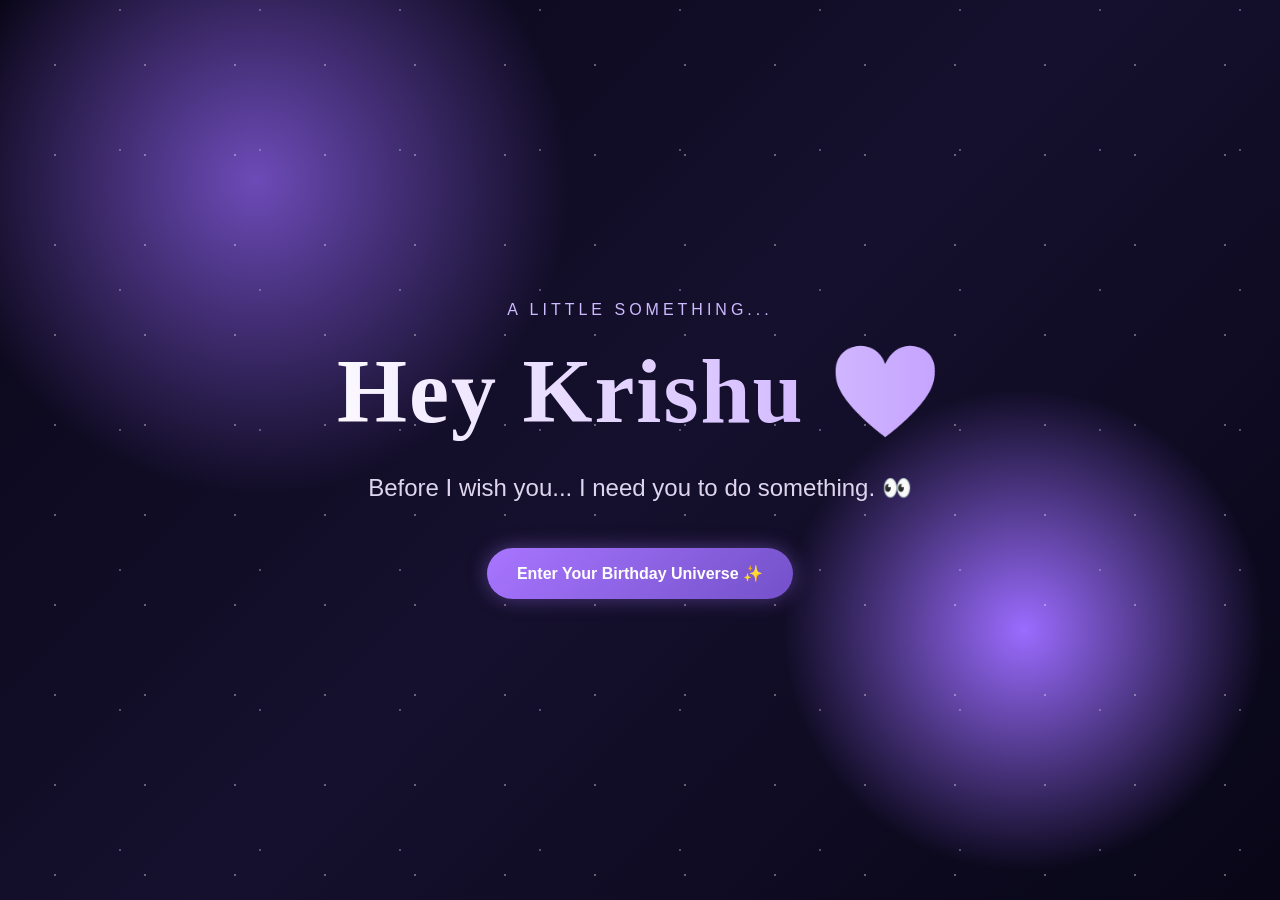
<file: index.html>
<!DOCTYPE html>
<html lang="en">

<head>
    <meta charset="UTF-8">
    <meta name="viewport" content="width=device-width, initial-scale=1.0">

    <title>For Krishu 💜</title>

    <link rel="stylesheet" href="style.css">
</head>

<body>

    <!-- ========================================
         OPENING SCREEN
    ========================================= -->

    <section class="opening-screen">

        <div class="stars"></div>

        <div class="opening-content">

            <p class="small-text">A little something...</p>

            <h1>Hey Krishu 💜</h1>

            <p class="intro-text">
                Before I wish you...
                I need you to do something. 👀
            </p>

            <button onclick="enterUniverse()">
                Enter Your Birthday Universe ✨
            </button>

        </div>

    </section>


    <!-- ========================================
         MAIN BIRTHDAY UNIVERSE
    ========================================= -->

    <main id="birthday-universe">


        <!-- ========================================
             BIRTHDAY WELCOME
        ========================================= -->

        <section class="welcome-section">

            <p class="section-label">
                YOUR LITTLE UNIVERSE
            </p>

            <h1>
                WELCOME, KRISHU 💜
            </h1>

            <p class="welcome-text">
                Today isn't just another day...
                <br>
                it's your day. 🌙✨
            </p>

        </section>


        <!-- ========================================
             PHOTOHOLIC ARCHIVE
        ========================================= -->

        <section class="photo-archive">

            <p class="section-label">
                MEMORIES IN ORBIT
            </p>

            <h2>
                The Photoholic Archive 📸
            </h2>

            <p class="archive-intro">
                Some people take pictures.
                <br>
                Krishu takes evidence. 😂
            </p>


            <!-- PHOTO CONSTELLATION -->

            <div class="photo-constellation">


                <!-- 1st: photo9 -->

                <div class="memory memory-1">

                    <img
                        src="assets/photos/photo9.jpg.jpeg"
                        alt="Krishu memory 1"
                    >

                  <p class="memory-caption"> Looking cute huh 💜</p>
                        ✦
                    </span>

                </div>


                <!-- 2nd: photo1 -->

                <div class="memory memory-2">

                    <img
                        src="assets/photos/photo1.jpg.jpeg"
                        alt="Krishu memory 2"
                    >

                   <p class="memory-caption"> The best 💜</p>
                        ✦
                    </span>

                </div>


                <!-- 3rd: photo2 -->

                <div class="memory memory-3">

                    <img
                        src="assets/photos/photo2.jpg.jpeg"
                        alt="Krishu memory 3"
                    >

                <p class="memory-caption">A little memory worth keeping 💜</p>
                        ✦
                    </span>

                </div>


                <!-- 4th: photo3 -->

                <div class="memory memory-4">

                    <img
                        src="assets/photos/photo3.jpg.jpeg"
                        alt="Krishu memory 4"
                    >

                    <<p class="memory-caption"> Just look at this Angel  💜</p>
                        ✦
                    </span>

                </div>


                <!-- 5th: photo4 -->

                <div class="memory memory-5">

                    <img
                        src="assets/photos/photo4.jpg.jpeg"
                        alt="Krishu memory 5"
                    >

                  <p class="memory-caption"> Awwwww 💜</p>
                        ✦
                    </span>

                </div>


                <!-- 6th: photo5 -->

                <div class="memory memory-6">

                    <img
                        src="assets/photos/photo5.jpg.jpeg"
                        alt="Krishu memory 6"
                    >

                  <p class="memory-caption"> Speechless 💜</p>
                        ✦
                    </span>

                </div>


                <!-- 7th: photo6 -->

                <div class="memory memory-7">

                    <img
                        src="assets/photos/photo6.jpg.jpeg"
                        alt="Krishu memory 7"
                    >

                    <p class="memory-caption"> cuteness overload 💜</p>
                        ✦
                    </span>

                </div>


                <!-- 8th: photo7 -->

                <div class="memory memory-8">

                    <img
                        src="assets/photos/photo7.jpg.jpeg"
                        alt="Krishu memory 8"
                    >

                 <p class="memory-caption"> Ye jyada acchi hai 💜</p>
                        ✦
                    </span>

                </div>


                <!-- 9th: photo8 -->

                <div class="memory memory-9">

                    <img
                        src="assets/photos/photo8.jpg.jpeg"
                        alt="Krishu memory 9"
                    >

               <p class="memory-caption"> Splendid 💜</p>
                        ✦
                    </span>

                </div>

            </div>

        </section>


        <!-- ========================================
             TOTALLY ACCURATE HISTORY
        ========================================= -->

        <section class="troll-history">

            <p class="section-label">
                OFFICIAL DOCUMENTATION
            </p>

            <h2>
                The Totally Accurate History™
            </h2>

            <p class="troll-intro">
                A completely unbiased, 100% scientifically verified
                account of how this friendship happened.
            </p>


            <div class="fake-history">


                <!-- FAKE EVENT 1 -->

                <div class="fake-card">

                    <span>
                        01
                    </span>

                    <h3>
                        Two Normal Humans 🧍‍♂️🧍‍♀️
                    </h3>

                    <p>
                        They crossed paths once upon a time.
                        Nothing unusual happened.
                        Probably.
                    </p>

                </div>


                <!-- FAKE EVENT 2 -->

                <div class="fake-card">

                    <span>
                        02
                    </span>

                    <h3>
                        The Midnight Incident 🌙
                    </h3>

                    <p>
                        At exactly 12:00 AM, a completely random
                        birthday wish was sent.
                    </p>

                    <small>
                        Experts still don't understand why this was important.
                    </small>

                </div>


                <!-- FAKE EVENT 3 -->

                <div class="fake-card">

                    <span>
                        03
                    </span>

                    <h3>
                        The Great Disappearance 👻
                    </h3>

                    <p>
                        Then suddenly...
                        <br>
                        <strong>POOF.</strong>
                        <br>
                        The account disappeared.
                    </p>

                    <small>
                        Friendship entered its filler arc.
                    </small>

                </div>


                <!-- FAKE EVENT 4 -->

                <div class="fake-card">

                    <span>
                        04
                    </span>

                    <h3>
                        The Mysterious Return 👀
                    </h3>

                    <p>
                        Months later, a mysterious message appeared
                        from another account.
                    </p>

                    <small>
                        Plot twist detected.
                    </small>

                </div>


                <!-- FAKE EVENT 5 -->

                <div class="fake-card final-fake">

                    <span>
                        05
                    </span>

                    <h3>
                        And Somehow... This Happened 💀
                    </h3>

                    <p>
                        A random birthday wish somehow evolved into
                        an unnecessarily complicated friendship.
                    </p>

                    <div class="accuracy">
                        ACCURACY: 37% ███░░░░░
                    </div>

                </div>

            </div>


            <!-- TRUTH REVEAL -->

            <div class="truth-reveal">

                <p>
                    Okay okay...
                </p>

                <h3>
                    I may have exaggerated a few things. 😂
                </h3>

                <p>
                    But there's a version of this story
                    that actually matters.
                </p>

                <button
                    class="real-story-button"
                    onclick="openRealStory()"
                >
                    ✦ Tell Me What Actually Happened
                </button>

            </div>

        </section>


        <!-- ========================================
             REAL STORY TRANSITION SCREEN
        ========================================= -->

        <div id="real-story-screen">

            <div class="real-story-stars"></div>

            <div class="real-story-content">

                <p class="personal-label">
                    LEAVING THE OFFICIAL RECORD
                </p>

                <h2>
                    A Little Corner
                    <br>
                    Of Our Story 💜
                </h2>

                <p class="personal-message">

                    No statistics.
                    <br>

                    No dramatic theories.
                    <br>

                    No unnecessary nonsense. 😂
                    <br><br>

                    Just what actually happened.

                </p>

                <button
                    class="begin-story-button"
                    onclick="beginActualStory()"
                >
                    Begin The Actual Story ✦
                </button>

            </div>

        </div>


       
<!-- ========================================
     ACTUAL FRIENDSHIP TIMELINE
========================================= -->

<section class="story-section">

    <p class="section-label">
        THE STORY SO FAR
    </p>

    <h2>
        How Did We Even Get Here? 🌙
    </h2>

    <p class="story-intro">
        Honestly... even we probably don't know. 😂
        <br>
        But somehow, this became our story.
    </p>

    <div class="timeline">

        <!-- EVENT 1 -->

        <div class="timeline-item">

            <div class="timeline-dot">
                ✦
            </div>

            <div class="timeline-card">

                <span class="timeline-number">
                    01
                </span>

                <h3>
                    Her Birthday 🎂
                </h3>

                <p>
                    It was her birthday.
                    We weren't even that close back then...
                    just normal friends.
                    Just thought to wish her.
                    Of course, why not, bro? 😂
                </p>

            </div>

        </div>


        <!-- EVENT 2 -->

        <div class="timeline-item">

            <div class="timeline-dot">
                ✦
            </div>

            <div class="timeline-card">

                <span class="timeline-number">
                    02
                </span>

                <h3>
                    12:00 AM 🌙
                </h3>

                <p>
                    And then, completely randomly,
                    I wished her at midnight.
                    No big plan. No idea where this would go.
                    Just a simple birthday wish.
                </p>

            </div>

        </div>


        <!-- EVENT 3 -->

        <div class="timeline-item">

            <div class="timeline-dot">
                ✦
            </div>

            <div class="timeline-card">

                <span class="timeline-number">
                    03
                </span>

                <h3>
                    And Then... Gone 👻
                </h3>

                <p>
                    Her account disappeared.
                    I didn't really know what happened,
                    and I didn't go searching either.
                </p>

            </div>

        </div>


        <!-- EVENT 4 -->

        <div class="timeline-item">

            <div class="timeline-dot">
                ✦
            </div>

            <div class="timeline-card">

                <span class="timeline-number">
                    04
                </span>

                <h3>
                    Months Later... 👀
                </h3>

                <p>
                    Then one day, a message came from
                    another ID.
                    Turns out, she had been searching for me
                    for days.
                    And that kinda felt like I really mattered
                    to someone enough to be searched for. 💜
                </p>

            </div>

        </div>


        <!-- EVENT 5 -->

        <div class="timeline-item">

            <div class="timeline-dot">
                ✦
            </div>

            <div class="timeline-card">

                <span class="timeline-number">
                    05
                </span>

                <h3>
                    We Started Talking Again 💬
                </h3>

                <p>
                    The conversations slowly became normal again.
                    Then fun.
                    Then random.
                    The study sessions.
                    The phone calls.
                    Then somehow... really special.
                </p>

            </div>

        </div>


        <!-- EVENT 6: HER WISH ON MY BIRTHDAY -->

        <div class="timeline-item">

            <div class="timeline-dot">
                ✦
            </div>

            <div class="timeline-card">

                <span class="timeline-number">
                    06
                </span>

                <h3>
                    She Wished Me with a Surprise 🎂
                </h3>

                <p>
                    She gave me a letter, writing down
                    all the memories we had shared.
                    Though she wrote about so many things,
                    even that paper wasn't enough.
                    But that letter was something special...
                    something completely unexpected. 💜
                </p>

            </div>

        </div>


        <!-- EVENT 7 -->

        <div class="timeline-item">

            <div class="timeline-dot">
                ✦
            </div>

            <div class="timeline-card">

                <span class="timeline-number">
                    07
                </span>

                <h3>
                    Somehow, Here We Are 💜
                </h3>

                <p>
                    From a random midnight birthday wish
                    to one of those friendships you genuinely
                    don't want to lose.
                </p>

                <div class="timeline-ending">
                    And honestly... I'm really glad it happened.
                </div>

            </div>

        </div>

    </div>
    
<div class="letter-invitation">
    <p class="letter-invitation-text">
        And there's one more thing for you... 💌
    </p>

    <a href="letter.html" class="letter-page-button">
        Open Your Letter 💜 →
    </a>
</div>


</section>


    </main>


    <!-- JAVASCRIPT -->

    <script src="script.js"></script>

</body>

</html>
</file>
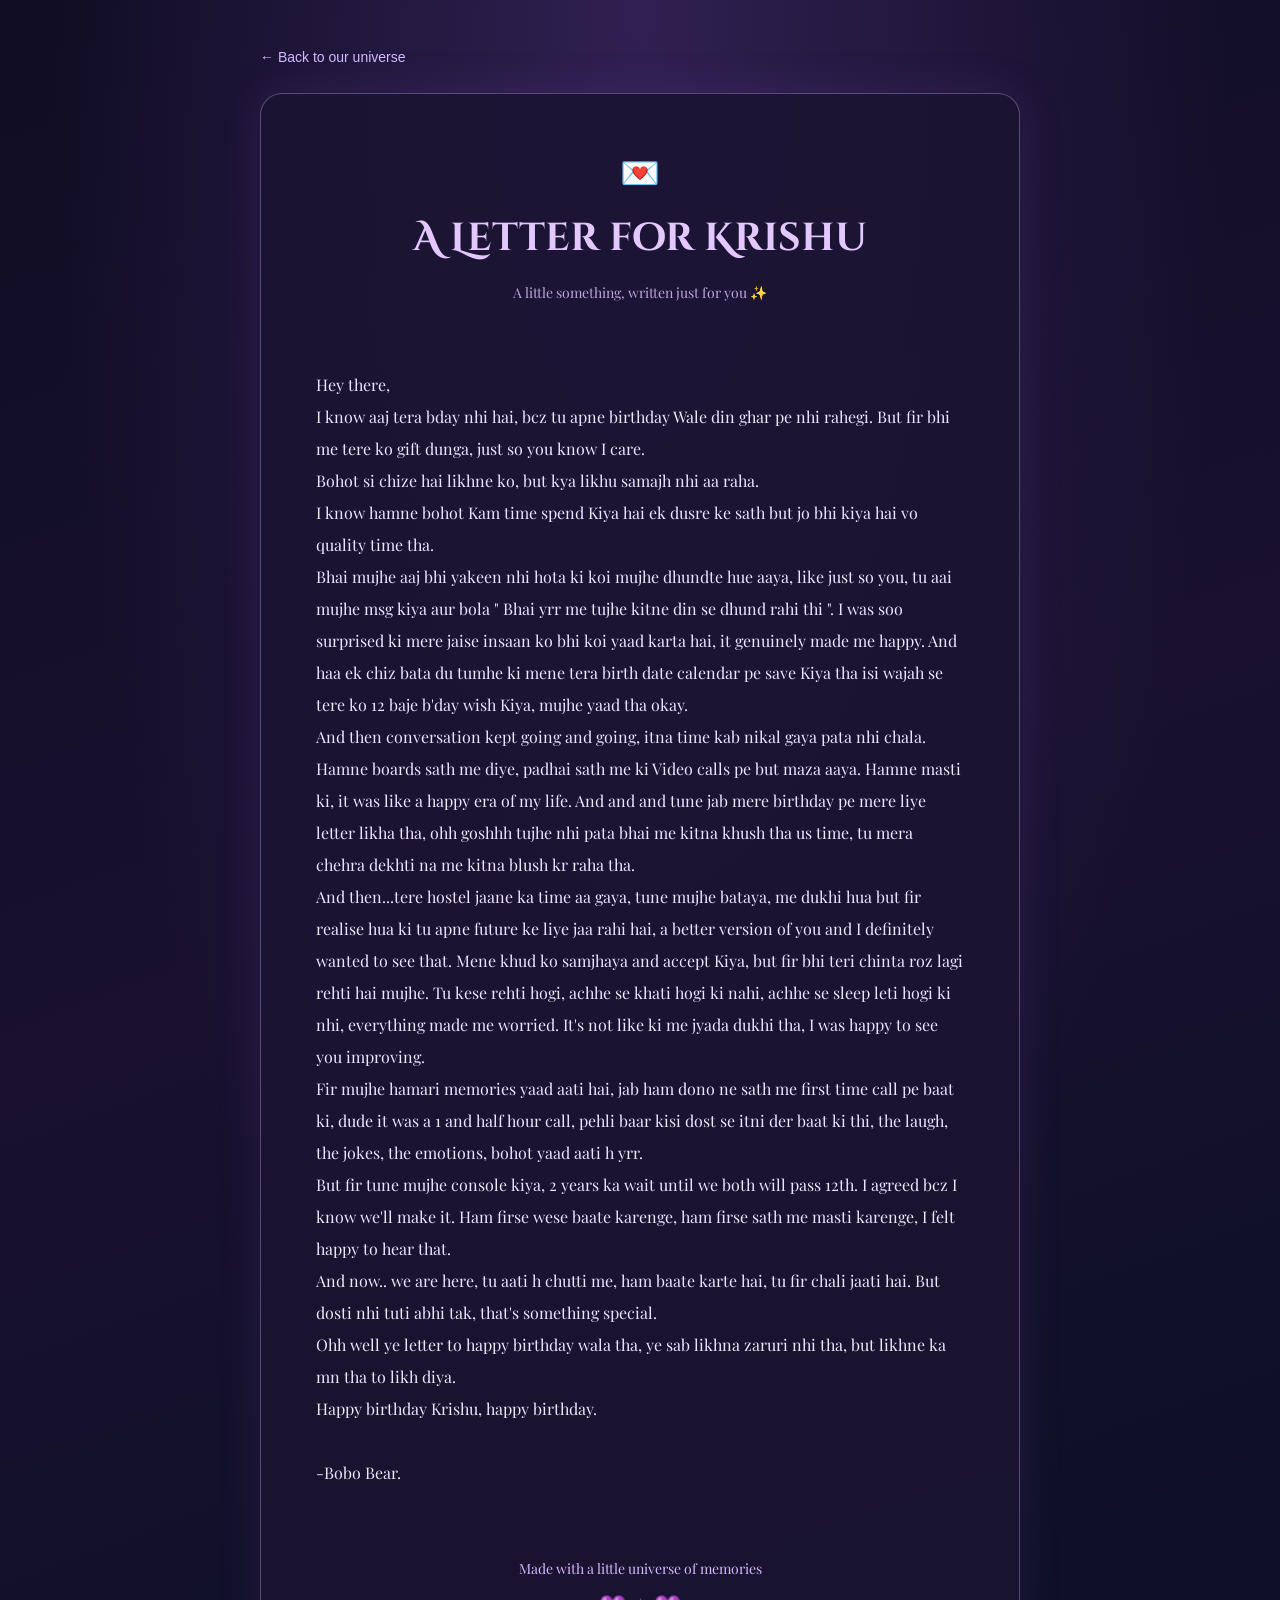
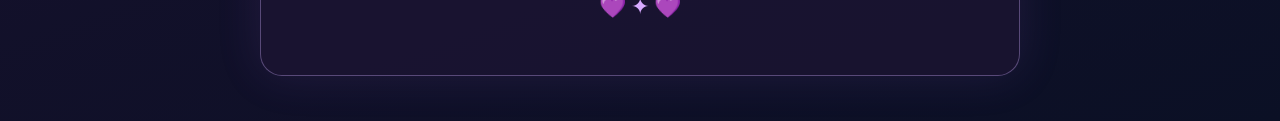
<file: letter.html>
<!DOCTYPE html>
<html lang="en">
<head>
    <meta charset="UTF-8">
    <meta name="viewport" content="width=device-width, initial-scale=1.0">
    <title>A Letter for Krishu 💜</title>

    <link href="https://fonts.googleapis.com/css2?family=Cinzel+Decorative:wght@400;700&family=Playfair+Display:wght@400;500;600&display=swap" rel="stylesheet">

    <style>
        * {
            box-sizing: border-box;
        }

        body {
            margin: 0;
            min-height: 100vh;
            padding: 45px 18px;
            background:
                radial-gradient(ellipse at top, #302052 0%, transparent 65%),
                linear-gradient(160deg, #100d24, #19112f, #0b1025);
            color: #f2eaff;
            font-family: 'Playfair Display', serif;
        }

        .letter-container {
            width: 100%;
            max-width: 760px;
            margin: 0 auto;
        }

        .back-link {
            display: inline-block;
            margin-bottom: 28px;
            color: #d4b8ff;
            text-decoration: none;
            font-family: sans-serif;
            font-size: 14px;
        }

        .letter-card {
            padding: clamp(25px, 6vw, 55px);
            border: 1px solid rgba(205, 174, 255, 0.35);
            border-radius: 22px;
            background: rgba(27, 20, 49, 0.88);
            box-shadow: 0 0 45px rgba(144, 91, 220, 0.13);
        }

        .letter-icon {
            text-align: center;
            font-size: 32px;
            margin-bottom: 18px;
        }

        h1 {
            font-family: 'Cinzel Decorative', serif;
            font-size: clamp(25px, 5vw, 39px);
            line-height: 1.5;
            text-align: center;
            color: #e3c8ff;
            margin: 0 0 12px;
        }

        .subtitle {
            text-align: center;
            color: #bda6df;
            font-size: 14px;
            margin-bottom: 35px;
        }

        .letter-body {
            font-size: 16px;
            line-height: 2;
            overflow-wrap: anywhere;
            white-space: pre-wrap;
            color: #eee5ff;
        }

        .letter-footer {
            text-align: center;
            margin-top: 38px;
            color: #d4b8ff;
            font-size: 14px;
        }

        .heart {
            color: #d7aaff;
            font-size: 22px;
            margin-top: 12px;
        }
    </style>
</head>

<body>
    <main class="letter-container">
        <a class="back-link" href="index.html">
            ← Back to our universe
        </a>

        <article class="letter-card">
            <div class="letter-icon">💌</div>

            <h1>A Letter for Krishu</h1>

            <p class="subtitle">
                A little something, written just for you ✨
            </p>

            <div class="letter-body">
Hey there, 
I know aaj tera bday nhi hai, bcz tu apne birthday Wale din ghar pe nhi rahegi. But fir bhi me tere ko gift dunga, just so you know I care. 
Bohot si chize hai likhne ko, but kya likhu samajh nhi aa raha. 
I know hamne bohot Kam time spend Kiya hai ek dusre ke sath but jo bhi kiya hai vo quality time tha. 
Bhai mujhe aaj bhi yakeen nhi hota ki koi mujhe dhundte hue aaya, like just so you, tu aai mujhe msg kiya aur bola " Bhai yrr me tujhe kitne din se dhund rahi thi ". I was soo surprised ki mere jaise insaan ko bhi koi yaad karta hai, it genuinely made me happy. And haa ek chiz bata du tumhe ki mene tera birth date calendar pe save Kiya tha isi wajah se tere ko 12 baje b'day wish Kiya, mujhe yaad tha okay. 
And then conversation kept going and going, itna time kab nikal gaya pata nhi chala.
Hamne boards sath me diye, padhai sath me ki Video calls pe but maza aaya. Hamne masti ki, it was like a happy era of my life. And and and tune jab mere birthday pe mere liye letter likha tha, ohh goshhh tujhe nhi pata bhai me kitna khush tha us time, tu mera chehra dekhti na me kitna blush kr raha tha. 
And then...tere hostel jaane ka time aa gaya, tune mujhe bataya, me dukhi hua but fir realise hua ki tu apne future ke liye jaa rahi hai, a better version of you and I definitely wanted to see that. Mene khud ko samjhaya and accept Kiya, but fir bhi teri chinta roz lagi rehti hai mujhe. Tu kese rehti hogi, achhe se khati hogi ki nahi, achhe se sleep leti hogi ki nhi, everything made me worried. It's not like ki me jyada dukhi tha, I was happy to see you improving. 
Fir mujhe hamari memories yaad aati hai, jab ham dono ne sath me first time call pe baat ki, dude it was a 1 and half hour call, pehli baar kisi dost se itni der baat ki thi, the laugh, the jokes, the emotions, bohot yaad aati h yrr. 
But fir tune mujhe console kiya, 2 years ka wait until we both will pass 12th. I agreed bcz I know we'll make it. Ham firse wese baate karenge, ham firse sath me masti karenge, I felt happy to hear that. 
And now.. we are here, tu aati h chutti me, ham baate karte hai, tu fir chali jaati hai. But dosti nhi tuti abhi tak, that's something special. 
Ohh well ye letter to happy birthday wala tha, ye sab likhna zaruri nhi tha, but likhne ka mn tha to likh diya. 
Happy birthday Krishu, happy birthday. 

-Bobo Bear.
            </div>

            <div class="letter-footer">
                Made with a little universe of memories
                <div class="heart">💜 ✦ 💜</div>
            </div>
        </article>
    </main>
</body>
</html>
</file>
<file: style.css>
/* ========================================
   KRISHU BIRTHDAY UNIVERSE
   COMPLETE STYLESHEET
======================================== */

* {
    margin: 0;
    padding: 0;
    box-sizing: border-box;
}

html {
    scroll-behavior: smooth;
}

body {
    font-family: Arial, sans-serif;
    background: #080617;
    color: white;
    overflow-x: hidden;
}


/* ========================================
   OPENING SCREEN
======================================== */

.opening-screen {
    min-height: 100vh;
    width: 100%;

    display: flex;
    justify-content: center;
    align-items: center;

    position: relative;
    overflow: hidden;

    transition: opacity 0.8s ease;

    background:
        radial-gradient(circle at 20% 20%, #6d4bb8 0%, transparent 25%),
        radial-gradient(circle at 80% 70%, #9b6cff 0%, transparent 20%),
        linear-gradient(135deg, #090617, #15102d, #080617);
}

.stars {
    position: absolute;
    inset: 0;

    background-image:
        radial-gradient(circle, white 1px, transparent 1px),
        radial-gradient(circle, #d9c7ff 1px, transparent 1px);

    background-size: 90px 90px, 140px 140px;
    background-position: 10px 20px, 50px 80px;

    opacity: 0.35;
}

.opening-content {
    position: relative;
    z-index: 2;

    text-align: center;

    width: 90%;
    max-width: 700px;

    animation: fadeIn 1.5s ease;
}

.small-text {
    font-size: 16px;
    letter-spacing: 4px;
    text-transform: uppercase;

    color: #cdbaff;

    margin-bottom: 20px;
}

.opening-content h1 {
    font-size: clamp(45px, 10vw, 90px);

    margin-bottom: 25px;

    background:
        linear-gradient(
            90deg,
            #ffffff,
            #d8c2ff,
            #a875ff,
            #ffffff
        );

    -webkit-background-clip: text;
    -webkit-text-fill-color: transparent;

    background-size: 200% auto;

    animation: gradientMove 4s linear infinite;
}

.intro-text {
    font-size: clamp(18px, 4vw, 24px);

    line-height: 1.6;

    color: #ddd5ed;

    margin-bottom: 40px;
}


/* ========================================
   BUTTONS
======================================== */

.opening-content button,
.real-story-button,
.begin-story-button {
    border: none;

    padding: 16px 30px;

    border-radius: 50px;

    background:
        linear-gradient(
            135deg,
            #a875ff,
            #7351c9
        );

    color: white;

    font-size: 16px;
    font-weight: bold;

    cursor: pointer;

    box-shadow:
        0 0 20px rgba(168, 117, 255, 0.4);

    transition: 0.35s ease;
}

.opening-content button:hover,
.real-story-button:hover,
.begin-story-button:hover {
    transform: translateY(-3px) scale(1.06);

    box-shadow:
        0 0 35px rgba(168, 117, 255, 0.7);
}


/* ========================================
   MAIN UNIVERSE
======================================== */

#birthday-universe {
    display: none;

    min-height: 100vh;

    text-align: center;

    background:
        radial-gradient(
            circle at 50% 20%,
            #2a1d52,
            transparent 35%
        ),
        #080617;
}

#birthday-universe h1 {
    font-size: clamp(35px, 8vw, 70px);

    margin-bottom: 25px;

    color: #d8c2ff;
}

#birthday-universe p {
    font-size: 20px;
    color: #c9bfdc;
}


/* ========================================
   SECTION LABEL
======================================== */

.section-label {
    font-size: 13px;

    letter-spacing: 4px;

    text-transform: uppercase;

    color: #bda6ff;

    margin-bottom: 18px;
}


/* ========================================
   WELCOME
======================================== */

.welcome-section {
    min-height: 60vh;

    padding: 130px 20px 100px;

    display: flex;
    flex-direction: column;

    justify-content: center;
    align-items: center;
}


/* ========================================
   PHOTOHOLIC ARCHIVE
======================================== */

.photo-archive {
    min-height: 100vh;

    padding: 120px 20px 160px;

    text-align: center;

    position: relative;

    overflow: hidden;
}

.photo-archive h2 {
    font-size: clamp(35px, 7vw, 65px);

    color: #e0d0ff;

    margin-bottom: 20px;
}

.archive-intro {
    font-size: 18px;

    line-height: 1.7;

    color: #bdb3d1;

    margin-bottom: 80px;
}


/* ========================================
   PHOTO CONSTELLATION
======================================== */

.photo-constellation {
    width: min(100%, 1000px);

    height: 850px;

    margin: 0 auto;

    position: relative;
}

.memory {
    position: absolute;

    width: 180px;
    height: 230px;

    padding: 10px;

    background: rgba(255, 255, 255, 0.08);

    border:
        1px solid
        rgba(216, 194, 255, 0.35);

    border-radius: 14px;

    backdrop-filter: blur(8px);

    box-shadow:
        0 0 25px
        rgba(168, 117, 255, 0.15);

    cursor: pointer;

    transition:
        transform 0.4s ease,
        box-shadow 0.4s ease;

    animation:
        floatingMemory
        5s ease-in-out infinite;
}

.memory img {
    width: 100%;
    height: 100%;

    object-fit: cover;

    border-radius: 9px;

    display: block;
}

.memory:hover {
    transform: scale(1.12) !important;

    box-shadow:
        0 0 35px
        rgba(168, 117, 255, 0.55);

    z-index: 20;
}


/* MEMORY POSITIONS */

.memory-1 {
    top: 30px;
    left: 38%;
    transform: rotate(-4deg);
}

.memory-2 {
    top: 170px;
    left: 10%;
    transform: rotate(5deg);
    animation-delay: -1s;
}

.memory-3 {
    top: 180px;
    right: 8%;
    transform: rotate(-6deg);
    animation-delay: -2s;
}

.memory-4 {
    top: 390px;
    left: 26%;
    transform: rotate(4deg);
    animation-delay: -3s;
}

.memory-5 {
    top: 410px;
    right: 25%;
    transform: rotate(-5deg);
    animation-delay: -1.5s;
}

.memory-6 {
    top: 600px;
    left: 8%;
    transform: rotate(-5deg);
    animation-delay: -2.5s;
}

.memory-7 {
    top: 620px;
    left: 40%;
    transform: rotate(5deg);
    animation-delay: -4s;
}

.memory-8 {
    top: 590px;
    right: 7%;
    transform: rotate(-4deg);
    animation-delay: -3.5s;
}

.memory-9 {
    top: 320px;
    right: 43%;
    transform: rotate(3deg);
    animation-delay: -4.5s;
}

.memory-star {
    position: absolute;

    font-size: 18px;

    color: #d8c2ff;

    text-shadow:
        0 0 10px
        rgba(216, 194, 255, 0.9);

    animation:
        starPulse
        2s ease-in-out infinite;
}


/* ========================================
   TROLL HISTORY
======================================== */

.troll-history {
    min-height: 100vh;

    padding: 130px 20px 120px;

    text-align: center;

    position: relative;

    overflow: hidden;

    background:
        radial-gradient(
            circle at 20% 30%,
            rgba(168, 117, 255, 0.10),
            transparent 30%
        ),
        radial-gradient(
            circle at 80% 70%,
            rgba(112, 82, 180, 0.10),
            transparent 30%
        );
}

.troll-history h2 {
    font-size: clamp(34px, 7vw, 62px);

    color: #e0d0ff;

    margin-bottom: 20px;
}

.troll-intro {
    max-width: 650px;

    margin: 0 auto 80px;

    color: #aaa0bd;

    font-size: 17px;

    line-height: 1.8;
}


/* FAKE HISTORY GRID */

.fake-history {
    width: min(100%, 900px);

    margin: 0 auto;

    display: grid;

    grid-template-columns:
        repeat(2, 1fr);

    gap: 25px;
}


/* FAKE CARDS */

.fake-card {
    position: relative;

    padding: 32px;

    text-align: left;

    background:
        rgba(255, 255, 255, 0.035);

    border:
        1px dashed
        rgba(216, 194, 255, 0.22);

    border-radius: 18px;

    backdrop-filter: blur(8px);

    transform: rotate(-1deg);

    transition: 0.35s ease;
}

.fake-card:nth-child(even) {
    transform: rotate(1deg);
}

.fake-card:hover {
    transform:
        translateY(-7px)
        rotate(0deg);

    border-color:
        rgba(216, 194, 255, 0.5);

    box-shadow:
        0 0 30px
        rgba(168, 117, 255, 0.15);
}

.fake-card > span {
    display: inline-block;

    font-size: 11px;

    letter-spacing: 3px;

    color: #a875ff;

    margin-bottom: 15px;
}

.fake-card h3 {
    color: #ddd0f7;

    font-size: 23px;

    margin-bottom: 14px;
}

.fake-card p {
    color: #aaa0bd !important;

    font-size: 15px !important;

    line-height: 1.7;
}

.fake-card small {
    display: block;

    margin-top: 15px;

    color: #756b87;

    font-size: 12px;

    font-style: italic;
}

.final-fake {
    grid-column: 1 / -1;

    max-width: 600px;

    width: 100%;

    margin: 10px auto 0;

    border-color:
        rgba(168, 117, 255, 0.3);
}

.accuracy {
    margin-top: 25px;

    padding: 10px 14px;

    border-radius: 8px;

    background: rgba(0, 0, 0, 0.25);

    color: #a875ff;

    font-family: monospace;

    font-size: 12px;

    letter-spacing: 1px;
}


/* ========================================
   TRUTH REVEAL
======================================== */

.truth-reveal {
    margin: 110px auto 0;

    max-width: 650px;
}

.truth-reveal p {
    color: #968ca8 !important;

    font-size: 15px !important;
}

.truth-reveal h3 {
    margin: 12px 0;

    color: #e2d5ff;

    font-size: clamp(22px, 4vw, 32px);
}

.truth-reveal .real-story-button {
    margin-top: 25px;
}


/* ========================================
   REAL STORY FULLSCREEN INTERFACE
======================================== */

#real-story-screen {
    position: fixed;

    inset: 0;

    z-index: 9999;

    display: none;

    align-items: center;

    justify-content: center;

    text-align: center;

    padding: 30px;

    background:
        radial-gradient(
            circle at 50% 45%,
            #35245f 0%,
            #17102f 38%,
            #080617 80%
        );

    opacity: 0;

    transition:
        opacity 1s ease;

    overflow: hidden;
}


/* STARS */

.real-story-stars {
    position: absolute;

    inset: 0;

    background-image:
        radial-gradient(
            circle,
            rgba(255,255,255,0.8)
            1px,
            transparent 1px
        ),
        radial-gradient(
            circle,
            rgba(216,194,255,0.7)
            1px,
            transparent 1px
        );

    background-size:
        110px 110px,
        170px 170px;

    background-position:
        20px 30px,
        80px 100px;

    opacity: 0.3;

    animation:
        starDrift
        12s linear infinite;
}


/* CONTENT */

.real-story-content {
    position: relative;

    z-index: 2;

    max-width: 650px;

    animation:
        realStoryAppear
        1.5s ease;
}

.personal-label {
    font-size: 12px !important;

    letter-spacing: 4px;

    color: #bda6ff !important;

    margin-bottom: 25px;
}

.real-story-content h2 {
    font-size:
        clamp(40px, 8vw, 75px);

    line-height: 1.05;

    color: #eee5ff;

    margin-bottom: 35px;

    text-shadow:
        0 0 25px
        rgba(168,117,255,0.35);
}

.personal-message {
    font-size: 18px !important;

    line-height: 1.8;

    color: #c9bfdc !important;

    margin-bottom: 40px;
}


/* ========================================
   ACTUAL STORY
======================================== */

.story-section {
    display: none;

    min-height: 100vh;

    padding: 130px 20px 160px;

    text-align: center;

    position: relative;

    overflow: hidden;

    background:
        radial-gradient(
            circle at 50% 50%,
            rgba(110, 76, 180, 0.16),
            transparent 45%
        );
}

.story-section h2 {
    font-size:
        clamp(35px, 7vw, 65px);

    color: #e0d0ff;

    margin-bottom: 20px;
}

.story-intro {
    max-width: 650px;

    margin: 0 auto 100px;

    font-size: 18px;

    line-height: 1.8;

    color: #bdb3d1;
}


/* TIMELINE */

.timeline {
    position: relative;

    width: min(100%, 950px);

    margin: 0 auto;

    padding: 20px 0;
}


/* CENTER LINE */

.timeline::before {
    content: "";

    position: absolute;

    top: 0;
    bottom: 0;

    left: 50%;

    width: 2px;

    transform:
        translateX(-50%);

    background:
        linear-gradient(
            to bottom,
            transparent,
            #a875ff,
            #d8c2ff,
            #a875ff,
            transparent
        );

    box-shadow:
        0 0 15px
        rgba(168, 117, 255, 0.7);
}


/* ITEMS */

.timeline-item {
    width: 50%;

    position: relative;

    padding: 25px 55px;

    margin-bottom: 45px;
}

.timeline-item:nth-child(odd) {
    left: 0;

    text-align: right;
}

.timeline-item:nth-child(even) {
    left: 50%;

    text-align: left;
}


/* DOT */

.timeline-dot {
    position: absolute;

    top: 42px;

    width: 22px;
    height: 22px;

    display: flex;

    align-items: center;
    justify-content: center;

    border-radius: 50%;

    background: #17102f;

    border:
        2px solid
        #cdb5ff;

    color: #e5d8ff;

    font-size: 11px;

    box-shadow:
        0 0 10px
        rgba(168, 117, 255, 0.8),
        0 0 25px
        rgba(168, 117, 255, 0.4);

    z-index: 5;
}

.timeline-item:nth-child(odd)
.timeline-dot {
    right: -11px;
}

.timeline-item:nth-child(even)
.timeline-dot {
    left: -11px;
}


/* CARDS */

.timeline-card {
    position: relative;

    padding: 30px;

    border-radius: 20px;

    background:
        rgba(255, 255, 255, 0.055);

    border:
        1px solid
        rgba(216, 194, 255, 0.18);

    backdrop-filter: blur(12px);

    box-shadow:
        0 10px 35px
        rgba(0, 0, 0, 0.25),
        0 0 25px
        rgba(168, 117, 255, 0.08);

    transition:
        transform 0.35s ease,
        border-color 0.35s ease,
        box-shadow 0.35s ease;
}

.timeline-card:hover {
    transform:
        translateY(-7px);

    border-color:
        rgba(216, 194, 255, 0.5);

    box-shadow:
        0 15px 40px
        rgba(0, 0, 0, 0.3),
        0 0 30px
        rgba(168, 117, 255, 0.22);
}

.timeline-number {
    display: block;

    font-size: 12px;

    letter-spacing: 3px;

    color: #a875ff;

    margin-bottom: 10px;
}

.timeline-card h3 {
    font-size:
        clamp(21px, 3vw, 28px);

    color: #e5d9ff;

    margin-bottom: 14px;
}

.timeline-card p {
    font-size: 16px !important;

    line-height: 1.7;

    color: #bdb3d1 !important;
}

.timeline-ending {
    margin-top: 22px;

    padding-top: 18px;

    border-top:
        1px solid
        rgba(216, 194, 255, 0.15);

    color: #d8c2ff;

    font-size: 15px;

    font-style: italic;
}


/* ========================================
   ANIMATIONS
======================================== */

@keyframes fadeIn {

    from {
        opacity: 0;

        transform:
            translateY(30px);
    }

    to {
        opacity: 1;

        transform:
            translateY(0);
    }
}

@keyframes gradientMove {

    from {
        background-position:
            0% center;
    }

    to {
        background-position:
            200% center;
    }
}

@keyframes floatingMemory {

    0%, 100% {
        margin-top: 0;
    }

    50% {
        margin-top: -10px;
    }
}

@keyframes starPulse {

    0%, 100% {
        opacity: 0.4;

        transform:
            scale(0.8);
    }

    50% {
        opacity: 1;

        transform:
            scale(1.2);
    }
}

@keyframes realStoryAppear {

    from {
        opacity: 0;

        transform:
            translateY(30px)
            scale(0.97);
    }

    to {
        opacity: 1;

        transform:
            translateY(0)
            scale(1);
    }
}

@keyframes starDrift {

    from {
        transform:
            translateY(0);
    }

    to {
        transform:
            translateY(-80px);
    }
}


/* ========================================
   MOBILE
======================================== */

@media (max-width: 700px) {

    .opening-content {
        width: 88%;
    }

    .small-text {
        font-size: 12px;

        letter-spacing: 3px;
    }

    .intro-text {
        font-size: 17px;
    }

    .opening-content button {
        padding: 14px 24px;

        font-size: 15px;
    }


    /* PHOTO */

    .photo-archive {
        padding-top: 90px;

        padding-bottom: 100px;
    }

    .archive-intro {
        margin-bottom: 50px;
    }

    .photo-constellation {
        height: 1250px;

        width: 100%;
    }

    .memory {
        width: 145px;

        height: 190px;
    }

    .memory-1 {
        top: 20px;

        left:
            calc(50% - 72px);
    }

    .memory-2 {
        top: 180px;

        left: 5%;
    }

    .memory-3 {
        top: 190px;

        right: 5%;
    }

    .memory-4 {
        top: 380px;

        left: 7%;
    }

    .memory-5 {
        top: 390px;

        right: 6%;
    }

    .memory-6 {
        top: 590px;

        left: 5%;
    }

    .memory-7 {
        top: 600px;

        left:
            calc(50% - 72px);
    }

    .memory-8 {
        top: 590px;

        right: 5%;
    }

    .memory-9 {
        top: 820px;

        left:
            calc(50% - 72px);
    }


    /* TROLL */

    .troll-history {
        padding:
            100px
            15px
            100px;
    }

    .troll-intro {
        margin-bottom: 60px;

        font-size: 16px;
    }

    .fake-history {
        grid-template-columns: 1fr;

        gap: 20px;
    }

    .fake-card,
    .fake-card:nth-child(even) {
        transform: rotate(0deg);

        padding: 25px;
    }

    .final-fake {
        grid-column: auto;
    }

    .truth-reveal {
        margin-top: 80px;
    }


    /* REAL STORY */

    #real-story-screen {
        padding: 20px;
    }

    .real-story-content h2 {
        font-size: 42px;
    }

    .personal-message {
        font-size: 16px !important;
    }

    .begin-story-button {
        padding: 14px 22px;

        font-size: 14px;
    }


    /* TIMELINE */

    .story-section {
        padding:
            100px
            15px
            120px;
    }

    .story-intro {
        margin-bottom: 70px;

        font-size: 16px;
    }

    .timeline::before {
        left: 18px;
    }

    .timeline-item,
    .timeline-item:nth-child(even),
    .timeline-item:nth-child(odd) {

        width: 100%;

        left: 0;

        padding:
            20px
            15px
            20px
            55px;

        text-align: left;
    }

    .timeline-item:nth-child(odd)
    .timeline-dot,
    .timeline-item:nth-child(even)
    .timeline-dot {

        left: 7px;

        right: auto;
    }

    .timeline-card {
        padding: 24px;
    }
}
<link href="https://fonts.googleapis.com/css2?family=Cinzel+Decorative:wght@400;700;900&display=swap" rel="stylesheet">


/* PHOTO MEMORY CAPTIONS */
.memory-caption {
    position: absolute;
    left: 8px;
    right: 8px;
    bottom: 8px;
    margin: 0;
    padding: 10px;
    border-radius: 10px;
    background: rgba(12, 7, 35, 0.92);
    color: #f2ddff;
    font-size: 13px;
    text-align: center;
    opacity: 0;
    transform: translateY(8px);
    transition: opacity 0.3s ease, transform 0.3s ease;
    pointer-events: none;
    z-index: 2;
}

.memory.caption-visible .memory-caption {
    opacity: 1;
    transform: translateY(0);
}

/* TIMELINE WIDTH FIX */
.timeline-item {
    min-width: 0;
}

.timeline-card {
    width: 100%;
    min-width: 0;
    overflow-wrap: break-word;
}

.timeline-card h3 {
    word-break: normal;
    overflow-wrap: break-word;
}

@media (min-width: 701px) {
    .timeline-item {
        padding-left: 25px;
        padding-right: 25px;
    }

    .timeline-card {
        padding: 24px;
    }
}

/* ✨ CINZEL DECORATIVE — KRISHU'S UNIVERSE ✨ */

/* Welcome, Krishu */
.opening-content h1,
#birthday-universe h1 {
    font-family: 'Cinzel Decorative', serif;
    font-weight: 700;
    letter-spacing: 2px;
}

/* A Little Corner of Our Story */
.story-section h2,
.real-story-content h2 {
    font-family: 'Cinzel Decorative', serif;
    font-weight: 700;
    letter-spacing: 1px;
    line-height: 1.5;
}

/* The Story So Far */
.section-label,
.story-section .section-label {
    font-family: 'Cinzel Decorative', serif;
    font-weight: 700;
    letter-spacing: 2px;
}


/* 💌 LETTER PAGE INVITATION */

.letter-invitation {
    text-align: center;
    margin: 50px auto 20px;
    padding: 30px 20px;
}

.letter-invitation-text {
    color: #d8c4ff;
    font-size: 1.05rem;
    margin-bottom: 22px;
}

.letter-page-button {
    display: inline-block;
    padding: 14px 28px;
    border: 1px solid #c49aff;
    border-radius: 30px;
    background: linear-gradient(135deg, #6d3bbd, #292052);
    color: #fff;
    text-decoration: none;
    font-weight: 600;
    letter-spacing: 0.5px;
    box-shadow: 0 0 20px rgba(175, 120, 255, 0.25);
    transition: transform 0.3s ease, box-shadow 0.3s ease;
}

.letter-page-button:hover {
    transform: translateY(-3px);
    box-shadow: 0 0 28px rgba(175, 120, 255, 0.5);
}
</file>
